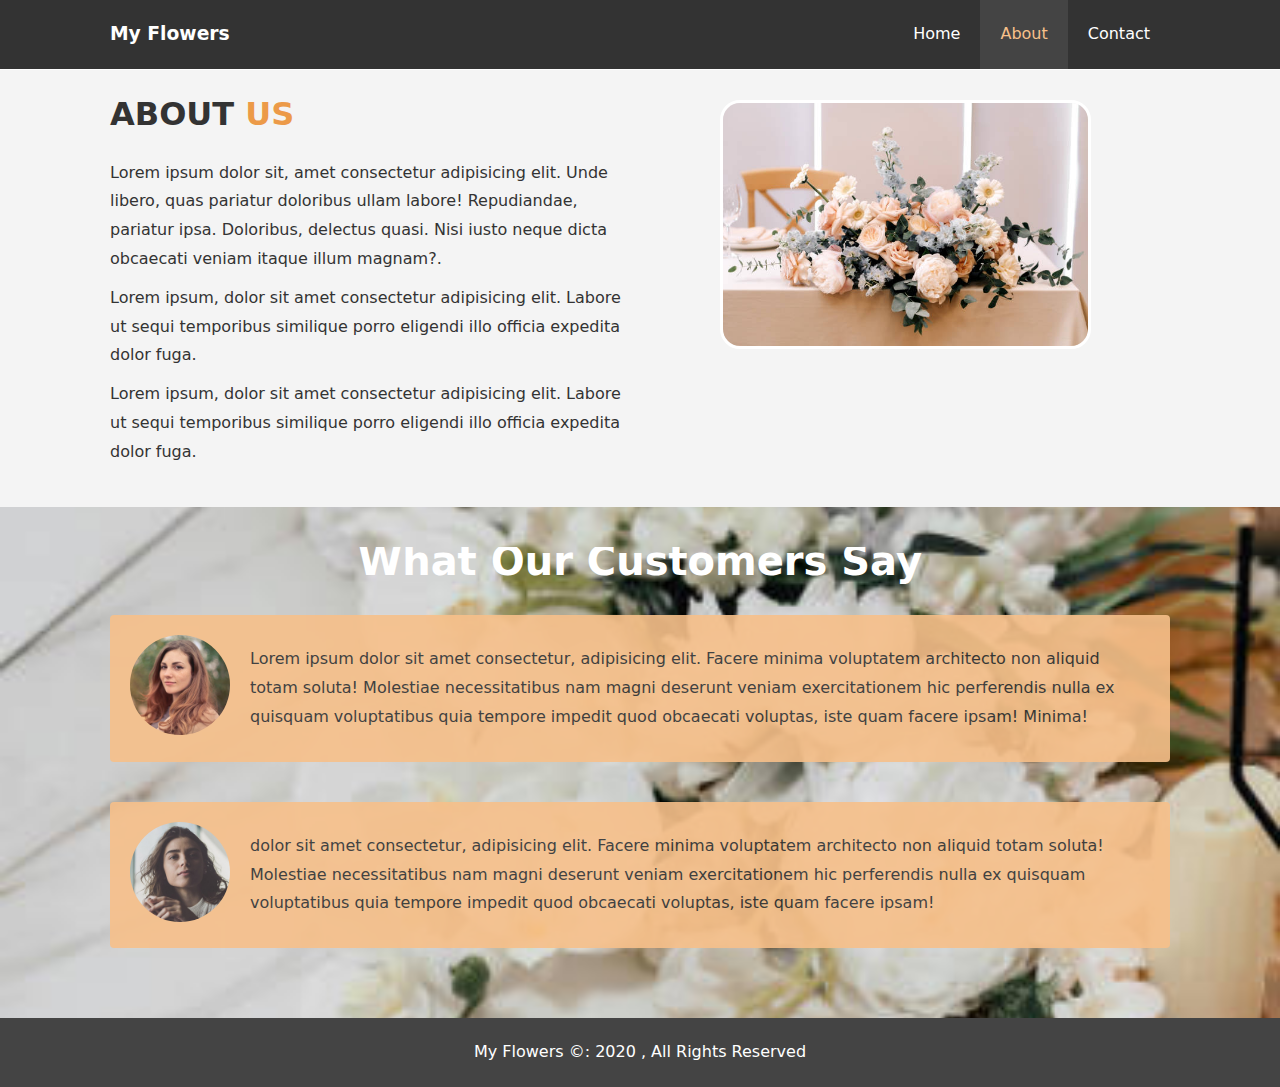
<file: about.html>
<!DOCTYPE html>
<html lang="en">
  <head>
    <meta charset="UTF-8" />
    <meta http-equiv="X-UA-Compatible" content="IE=edge" />
    <meta name="viewport" content="width=device-width, initial-scale=1.0" />
    <meta name="description" content="To buy flowers online meet our website" />
    <meta name="keywords" content="flowers, flower, online flower shop" />
    <link rel="stylesheet" href="style.css" />
    <link rel="stylesheet" media="only screen and (max-width:768px)" href="/mobile.css" />
    <link rel="stylesheet" media="only screen and (min-width:960px)" href="/widescreen.css" />
    <title>MyFlowerShop| buy flowers online| about</title>
  </head>
  <body>
    <header>
      <nav id="navbar">
        <div class="container">
          <h3><a class="logo" href="/index.html">My Flowers</a></h3>
          <ul>
            <li><a href="/index.html">Home</a></li>
            <li><a class="current" href="/index.html">About</a></li>
            <li><a href="/contact.html">Contact</a></li>
          </ul>
        </div>
      </nav>
    </header>

    <section id="about-info" class="bg-light py-3">
      <div class="container">
        <div class="info-left">
          <h1 class="l-heading">ABOUT<span class="text-primary"> US</span></h1>
          <p>Lorem ipsum dolor sit, amet consectetur adipisicing elit. Unde libero, quas pariatur doloribus ullam labore! Repudiandae, pariatur ipsa. Doloribus, delectus quasi. Nisi iusto neque dicta obcaecati veniam itaque illum magnam?.</p>
          <p>Lorem ipsum, dolor sit amet consectetur adipisicing elit. Labore ut sequi temporibus similique porro eligendi illo officia expedita dolor fuga.</p>
          <p>Lorem ipsum, dolor sit amet consectetur adipisicing elit. Labore ut sequi temporibus similique porro eligendi illo officia expedita dolor fuga.</p>
        </div>
        <div class="info-right"><img src="/img/istockphoto-1399309460-612x612.jpg" alt="" /></div>
      </div>
    </section>
    <div class="clr"></div>
    <section id="testimonials" class="py-3">
      <div class="container">
        <h2 class="l-heading">What Our Customers Say</h2>
        <div class="testimonial bg-primary">
          <img src="/img/person-1.jpg" alt="Samantha" />
          <p>
            Lorem ipsum dolor sit amet consectetur, adipisicing elit. Facere minima voluptatem architecto non aliquid totam soluta! Molestiae necessitatibus nam magni deserunt veniam exercitationem hic perferendis nulla ex quisquam voluptatibus quia tempore impedit quod obcaecati
            voluptas, iste quam facere ipsam! Minima!
          </p>
        </div>
        <div class="testimonial bg-primary">
          <img src="/img/person-2.jpg" alt="anna" />
          <p>
            dolor sit amet consectetur, adipisicing elit. Facere minima voluptatem architecto non aliquid totam soluta! Molestiae necessitatibus nam magni deserunt veniam exercitationem hic perferendis nulla ex quisquam voluptatibus quia tempore impedit quod obcaecati voluptas,
            iste quam facere ipsam!
          </p>
        </div>
      </div>
    </section>
    <div class="clr"></div>
    <footer id="main-footer">
      <p>My Flowers &copy: 2020 , All Rights Reserved</p>
    </footer>
  </body>
</html>
</file>
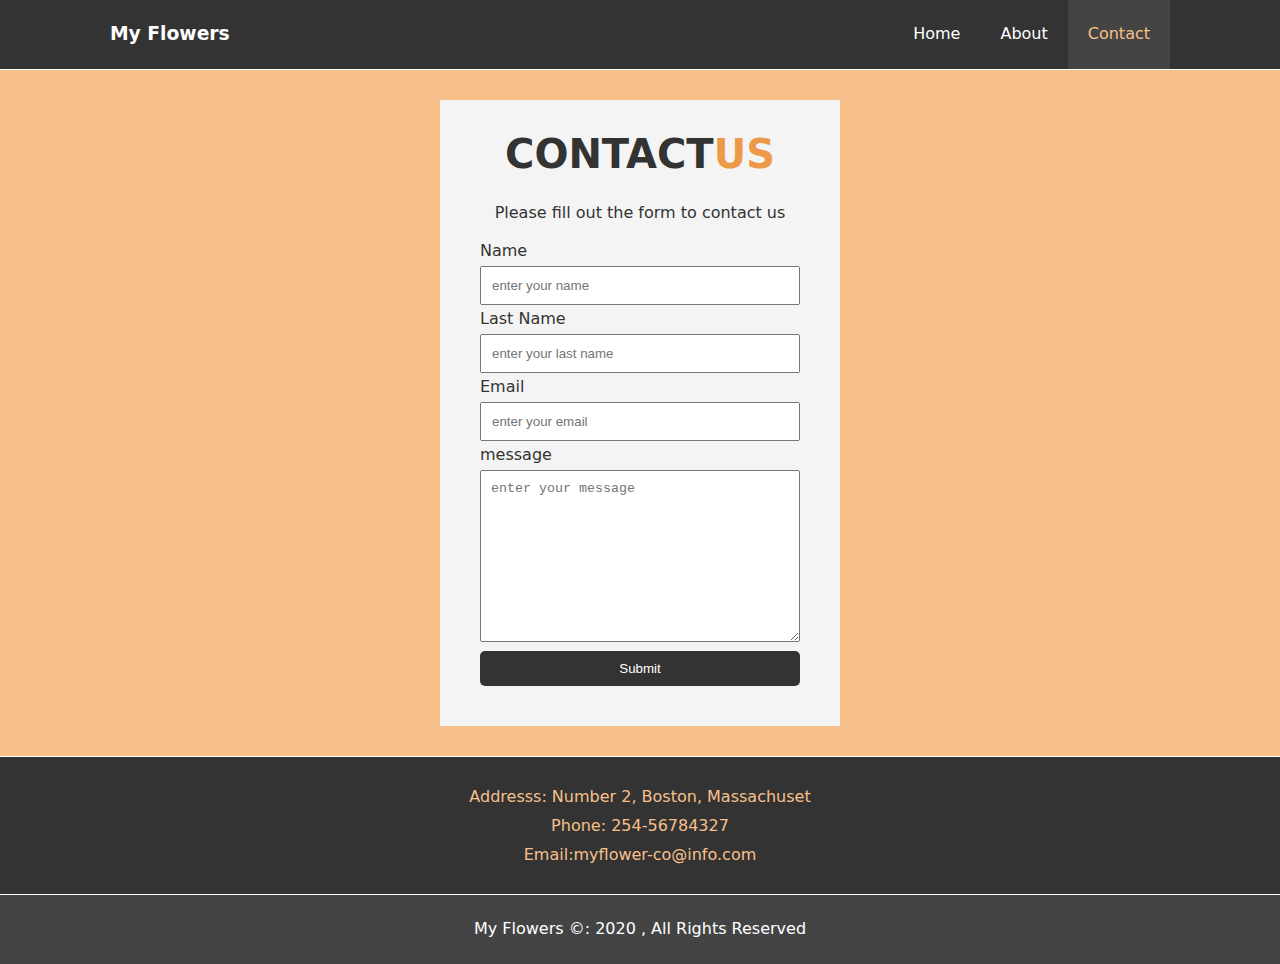
<file: contact.html>
<!DOCTYPE html>
<html lang="en">
  <head>
    <meta charset="UTF-8" />
    <meta http-equiv="X-UA-Compatible" content="IE=edge" />
    <meta name="viewport" content="width=device-width, initial-scale=1.0" />
    <meta name="description" content="To buy flowers online meet our website" />
    <meta name="keywords" content="flowers, flower, online flower shop" />
    <link rel="stylesheet" href="style.css" />
    <link rel="stylesheet" media="only screen and (max-width:768px)" href="/mobile.css" />
    <link rel="stylesheet" media="only screen and (min-width:960px)" href="/widescreen.css" />

    <title>MyFlowerShop| buy flowers online| Contact</title>
  </head>
  <body>
    <header>
      <nav id="navbar">
        <div class="container">
          <h3><a class="logo" href="/index.html">My Flowers</a></h3>
          <ul>
            <li><a href="/index.html">Home</a></li>
            <li><a href="/index.html">About</a></li>
            <li><a class="current" href="/index.html">Contact</a></li>
          </ul>
        </div>
      </nav>
    </header>
    <section id="contact-form" class="bg-primary">
      <div class="container">
        <h2 class="l-heading">CONTACT<span class="text-primary">US</span></h2>
        <p>Please fill out the form to contact us</p>
        <form action="process.php">
          <div class="form-group">
            <label for="name">Name</label>
            <input type="text" name="name" id="name" placeholder="enter your name" />
          </div>
          <div class="form-group">
            <label for="lastname">Last Name</label>
            <input type="text" name="lastname" id="lastname" placeholder="enter your last name" />
          </div>
          <div class="form-group">
            <label for="email">Email</label>
            <input type="email" name="email" id="email" placeholder="enter your email" />
          </div>
          <div class="form-group">
            <label for="message">message</label>
            <textarea name="message" id="message" cols="30" rows="10" placeholder="enter your message"></textarea>
          </div>
          <button type="submit" class="btn-primary">Submit</button>
        </form>
      </div>
    </section>
    <section id="contact-info">
      <p>Addresss: Number 2, Boston, Massachuset</p>
      <p>Phone: 254-56784327</p>
      <p>Email:myflower-co@info.com</p>
    </section>

    <div class="clr"></div>
    <footer id="main-footer">
      <p>My Flowers &copy: 2020 , All Rights Reserved</p>
    </footer>
  </body>
</html>
</file>
<file: style.css>
* {
  margin: 0;
  padding: 0;
  box-sizing: border-box;
}
html,
body {
  font-family: system-ui, -apple-system, BlinkMacSystemFont, "Segoe UI", Roboto, Oxygen, Ubuntu, Cantarell, "Open Sans", "Helvetica Neue", sans-serif;
  line-height: 1.8em;
}
a {
  text-decoration: none;
  color: #333;
}
h1,
h2,
h3 {
  padding-bottom: 20px;
}
p {
  margin: 10px 0;
}
/* utilities */
.container {
  margin: auto;
  max-width: 1100px;
  padding: 0 20px;
  overflow: auto;
}
.text-primary {
  color: #ec9a48;
}
.lead {
  font-size: 20px;
}
.btn-primary {
  display: inline-block;
  background: #333;
  color: #fff;
  padding: 13px 20px;
  border: none;
  border-radius: 5px;
  cursor: pointer;
}
.btn-primary:hover {
  background: #f7c08a;
  color: #333;
}
.btn-light {
  display: inline-block;
  background: #f4f4f4;
  color: #333;
  padding: 7px 17px;
  border: none;
  border-radius: 5px;
  cursor: pointer;
}
.btn-light:hover {
  background: #999;
  color: #fff;
}
.bg-primary {
  background: #f7c08a;
  color: #333;
}
.bg-dark {
  background: #333;
  color: #fff;
}
.bg-light {
  background: #f4f4f4;
  color: #333;
}
.clr {
  clear: both;
}
.box {
  float: left;
  width: 33.3%;
  padding: 50px;
  text-align: center;
}
.py-1 {
  padding: 10px 0;
}
.py-2 {
  padding: 20px 0;
}
.py-3 {
  padding: 30px 0;
}
.l-heading {
  font-size: 40px;
}

/* navbar */
#navbar {
  background: #333;
  color: #fff;
  overflow: auto;
  border-bottom: 1px white solid;

  /* the background showes nomater whatever */
}
#navbar .container {
  max-width: 1100px;
}
#navbar a {
  color: #fff;
}
#navbar h3 {
  float: left;
  padding-top: 20px;
}
#navbar ul {
  list-style: none;
  float: right;
}

#navbar ul li {
  float: left;
}
#navbar ul li a {
  display: block;
  padding: 20px;
  text-align: center;
}
#navbar ul li a:hover,
#navbar ul li a.current {
  background-color: #444;
  color: #f7c08a;
  cursor: pointer;
}
#showcase {
  background: url(/img/istockphoto-1159802579-612x612.jpg) no-repeat center center/cover;
  height: 500px;
}
/* #showcase #showcase-cover {
  height: 100%;
  background: rgba(209, 187, 174, 0.3);
  z-index: -1;
} */
#showcase .showcase-content {
  text-align: center;
  padding-top: 150px;
}
#showcase .showcase-content h1 {
  font-size: 60px;
  line-height: 1.2em;
}
#showcase .showcase-content p {
  line-height: 1.5em;
}
/* Home Info */
#home-info {
  display: inline-block;
  border-top: 1px #fff solid;
  height: 300px;
  width: 100%;
}
#home-info .info-img {
  background: url(/img/ceyda-ciftci-dDVU6D_6T80-unsplash.jpg) no-repeat center center/cover;
  width: 30%;
  float: right;
  height: 100%;
}
#home-info .info-content {
  width: 70%;
  float: left;
  padding: 40px 30px;
  height: 100%;
  text-align: center;
  overflow: hidden;
}
#home-info #info-content a {
  margin: auto;
}
/* #home-info #info-text h2 {
  margin-top: 10px;
} */

/* About */
#about-info .info-right {
  float: none;
  width: 100%;
  min-height: 100%;
}
#about-info .info-right img {
  display: block;
  margin: auto;
  width: 100%;
  border-radius: 20px;
  border: 3px #fff solid;
}
#about-info .info-left {
  float: left;
  width: 100%;
  min-height: 100%;
}
#about-info .info-left h1 {
  font-size: 2em;
}
/* Testimonials */
#testimonials {
  background: url(/img/test.jpg) no-repeat center center/cover;
  height: 100%;
  padding-top: 40px;
}
#testimonials h2 {
  color: #fff;
  text-align: center;
  padding-bottom: 40px;
}
#testimonials .testimonial {
  padding: 20px;
  margin-bottom: 40px;
  border-radius: 4px;
  opacity: 0.9;
}
#testimonials .testimonial img {
  width: 100px;
  float: left;
  border-radius: 50%;
  margin-right: 20px;
}
/* contact-form */
#contact-form {
  height: 70vh;
  padding-top: 100px;
}
#contact-form h2,
#contact-form p {
  text-align: center;
}
#contact-form .container {
  padding: 40px;
  background: #f4f4f4;
  max-width: 400px;
  margin: auto;
}
#contact-form label {
  display: block;
}
#contact-form input,
#contact-form textarea,
#contact-form button {
  width: 100%;
  padding: 10px;
}
#contact-form input:focus,
#contact-form textarea:focus {
  outline: none;
  border: #f7c08a 1px solid;
}
/* contact-info */
#contact-info {
  background: #333;
  color: #f7c08a;
  width: 100%;
  line-height: normal;
  text-align: center;
  border-top: 1px white solid;
  border-bottom: 1px white solid;
  padding: 20px;
}

/* footer */
#main-footer {
  text-align: center;
  background: #444;
  color: #fff;
  padding: 10px;
  width: 100%;
}
</file>
<file: mobile.css>
#navbar h3 {
  font-size: 1.2rem;
  float: none;
  text-align: center;
  border-bottom: 1px #888 solid;
  padding: 15px;
}
#navbar ul,
#navbar ul li {
  float: none;
  border-bottom: 1px #888 solid;
}
#navbar ul:last-child,
#navbar ul li:last-child {
  border-bottom: none;
}

#navbar ul li a {
  padding: 5px;
}

#showcase .showcase-content p {
  line-height: 1.2em;
}
#home-info .info-img {
  display: none;
}
#home-info {
  height: 100%;
}
#home-info .info-content {
  width: 100%;
  float: none;
  overflow: auto;
}
#home-info #info-content a {
  padding-bottom: 30px;
}
.box {
  float: none;
  width: 100%;
}
#about-info .info-left,
#about-info .info-right img {
  float: none;
  width: 100%;
}
#about-info .info-right,
#about-info .info-right img {
  margin: 0;
  width: 100%;
  border-radius: 0px;
}
.container {
  text-align: center;
}
#testimonials {
  background: url(/img/test.jpg) no-repeat center center/cover;
  height: 100%;
}
#testimonials .testimonial img {
  float: none;
}
#showcase .showcase-content {
  text-align: center;
  padding-top: 70px;
}

#contact-form {
  height: 100%;
  padding: 30px;
}
</file>
<file: widescreen.css>
/* Home Info */
#home-info .info-img {
  width: 50%;
}
#home-info .info-content {
  width: 50%;
}
/* About */
#about-info .info-right {
  float: right;
  width: 50%;
}
#about-info .info-right img {
  width: 70%;
}
#about-info .info-left {
  float: left;
  width: 50%;
}
.container {
  max-width: 1100px;
}
/* Contact*/
#contact-form {
  height: 100%;
  padding: 30px;
}
#contact-form h2,
#contact-form p {
  text-align: center;
}
#contact-form .container {
  padding: 40px;
  background: #f4f4f4;
  max-width: 400px;
  margin: auto;
}
#contact-form label {
  display: block;
}
#contact-form input,
#contact-form textarea,
#contact-form button {
  width: 100%;
  padding: 10px;
}
#contact-form input:focus,
#contact-form textarea:focus {
  outline: none;
  border: #f7c08a 1px solid;
}
</file>
